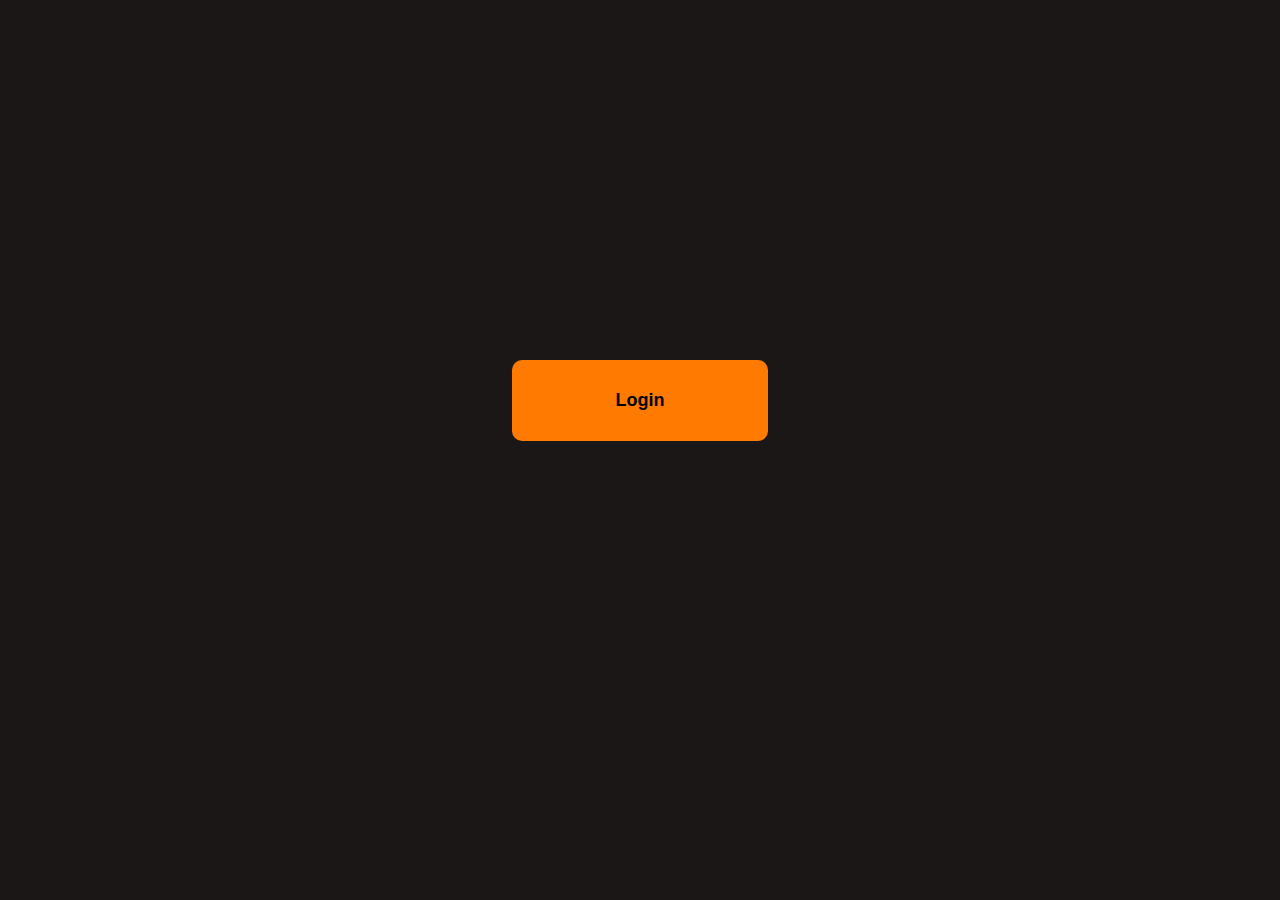
<file: index.html>
<!DOCTYPE html>
<html lang="en">
<head>
    <meta charset="UTF-8">
    <meta http-equiv="X-UA-Compatible" content="IE=edge">
    <meta name="viewport" content="width=device-width, initial-scale=1.0">
    <link rel="stylesheet" href="login.css">
    <link href="https://fonts.googleapis.com/css2?family=Lato:wght@300;400;700;900&display=swap" rel="stylesheet">
    <title>Login</title>
</head>
<body>
    <form action="home.html">
        <div>
        <input type="submit" value="Login">
    </div>
    </form>
</body>
</html>
</file>
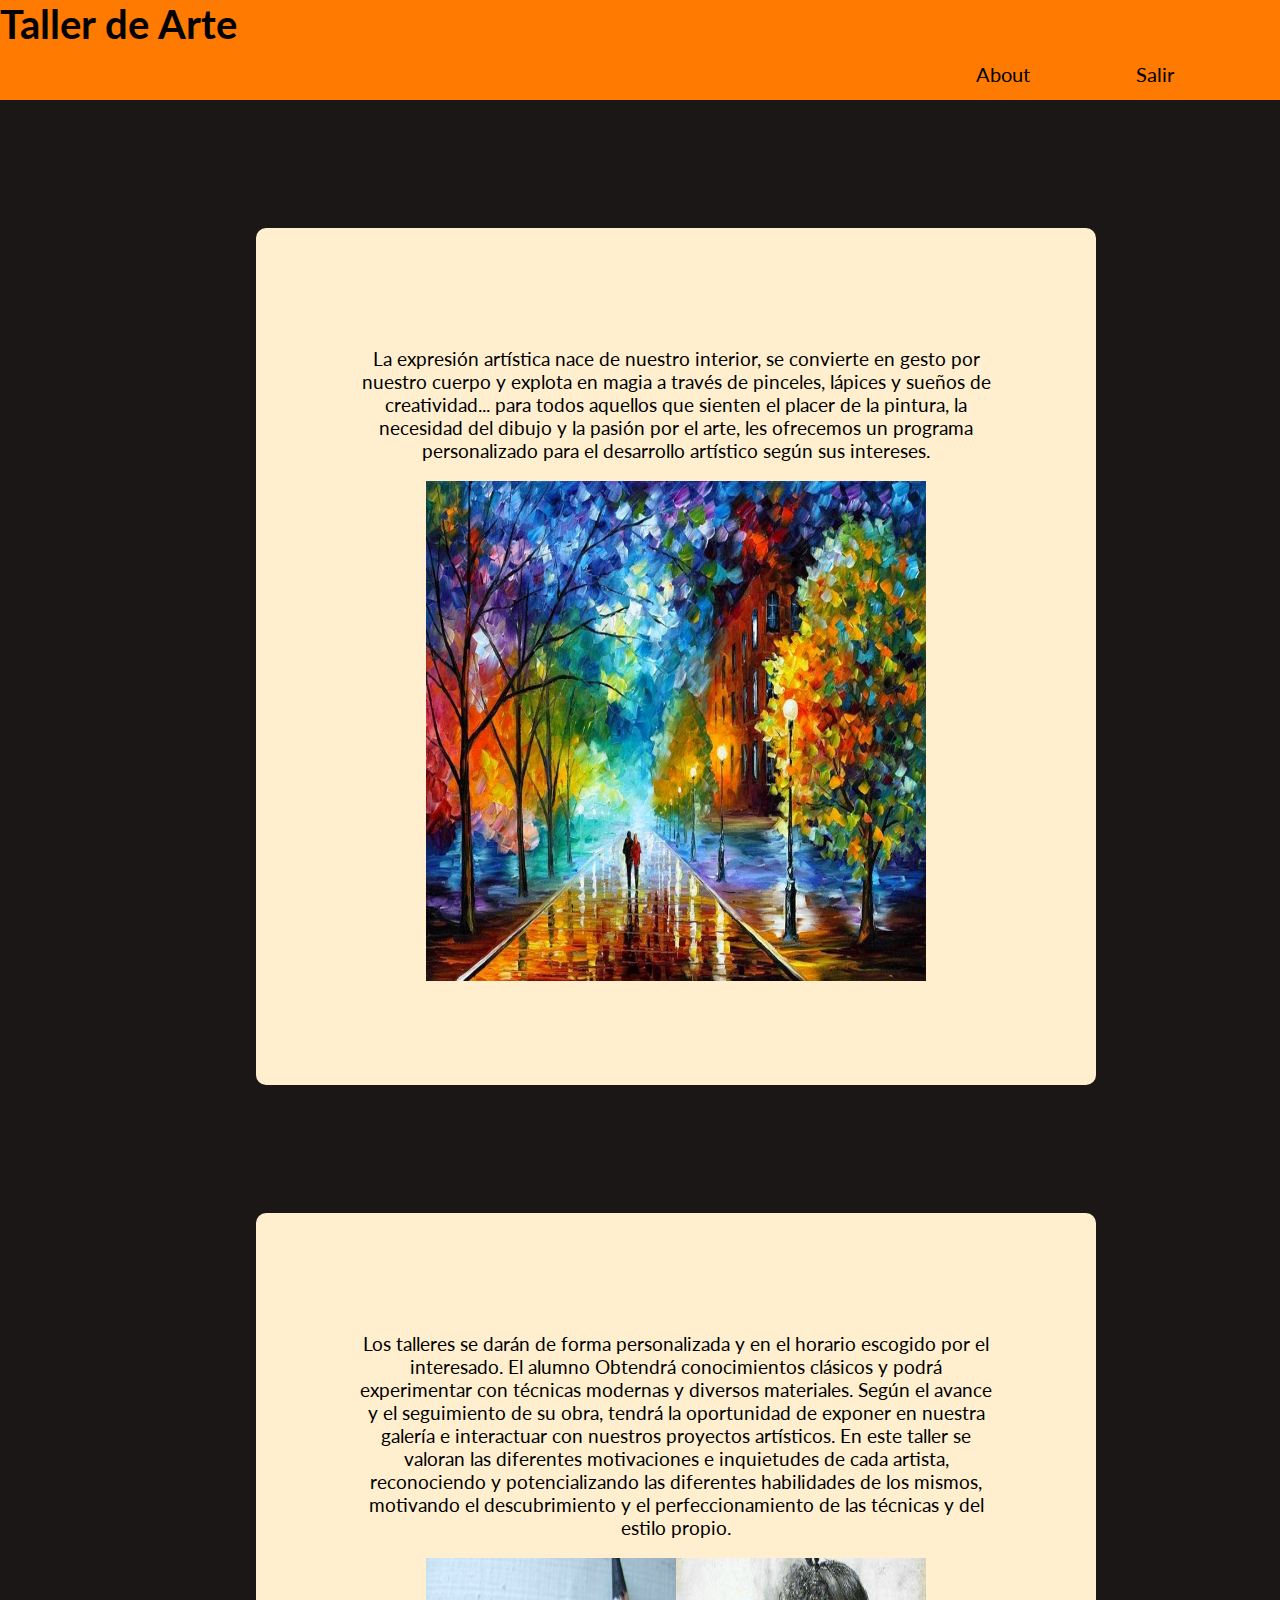
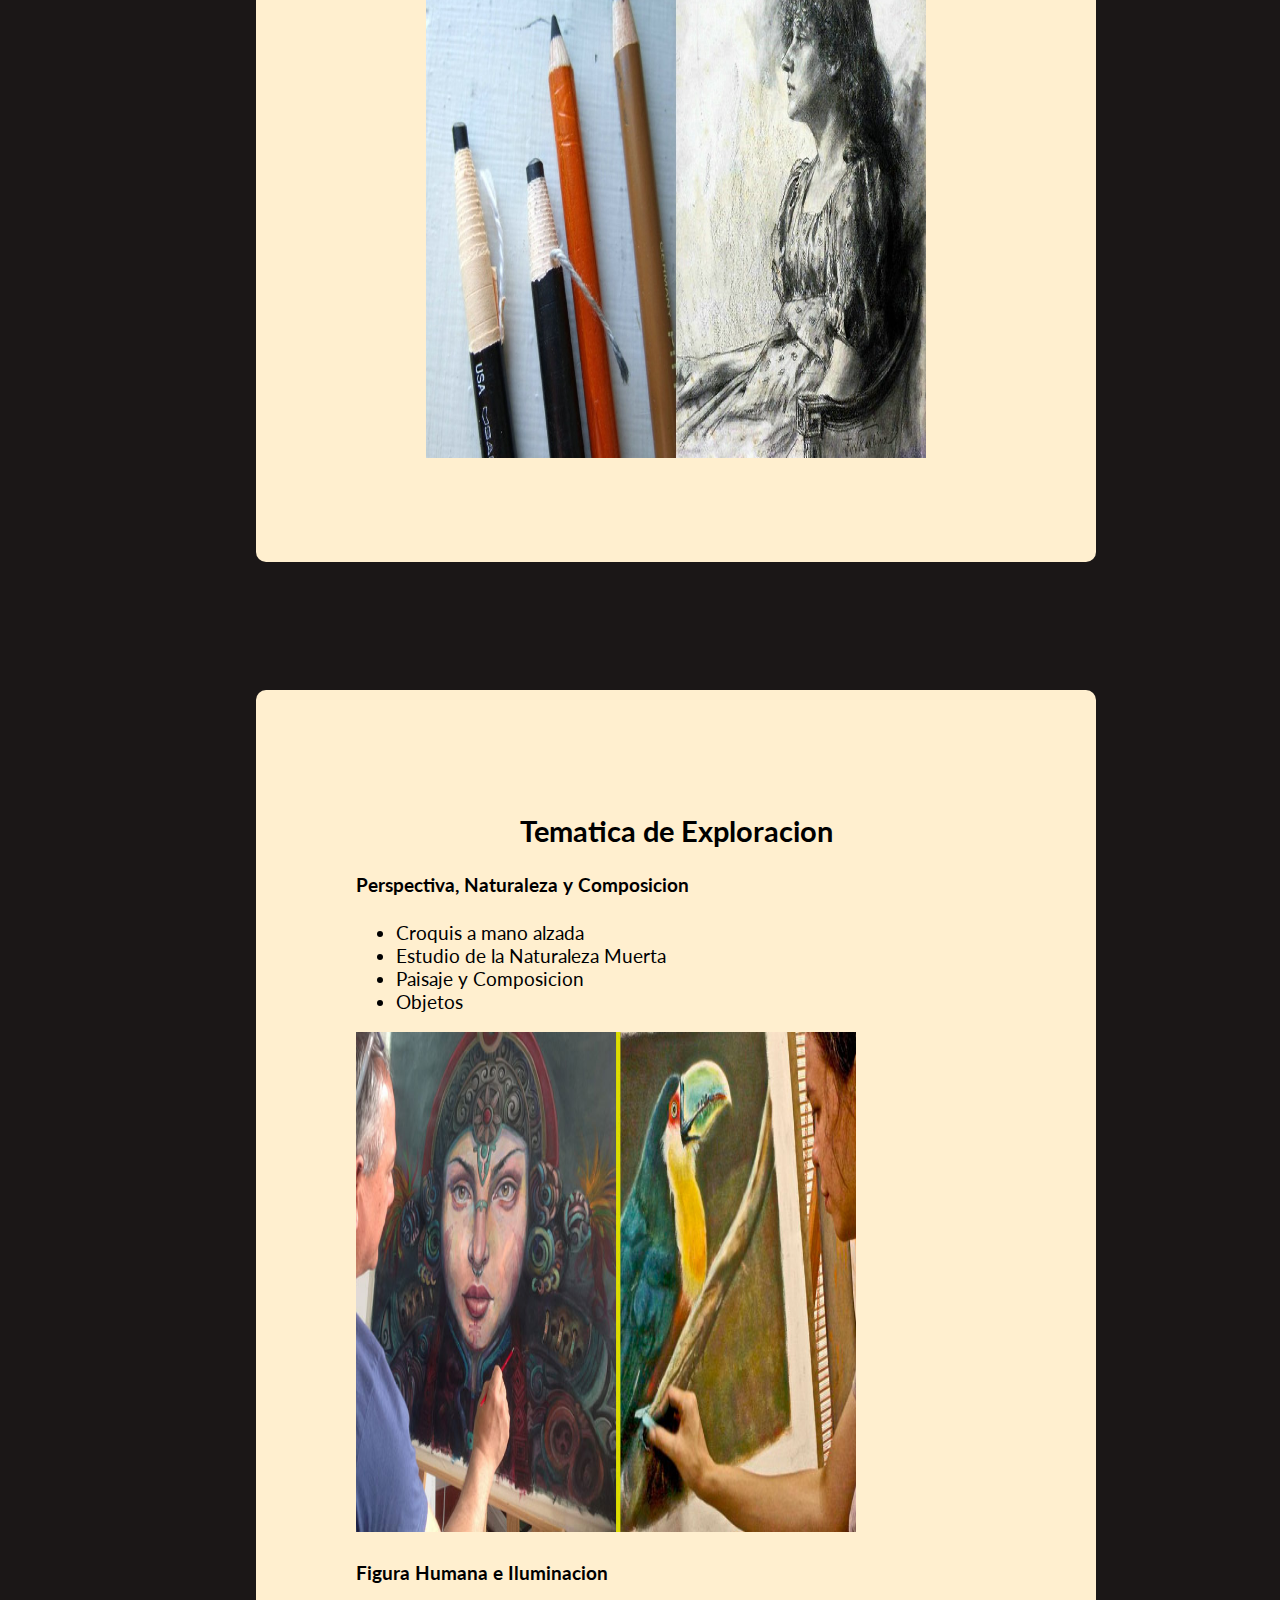
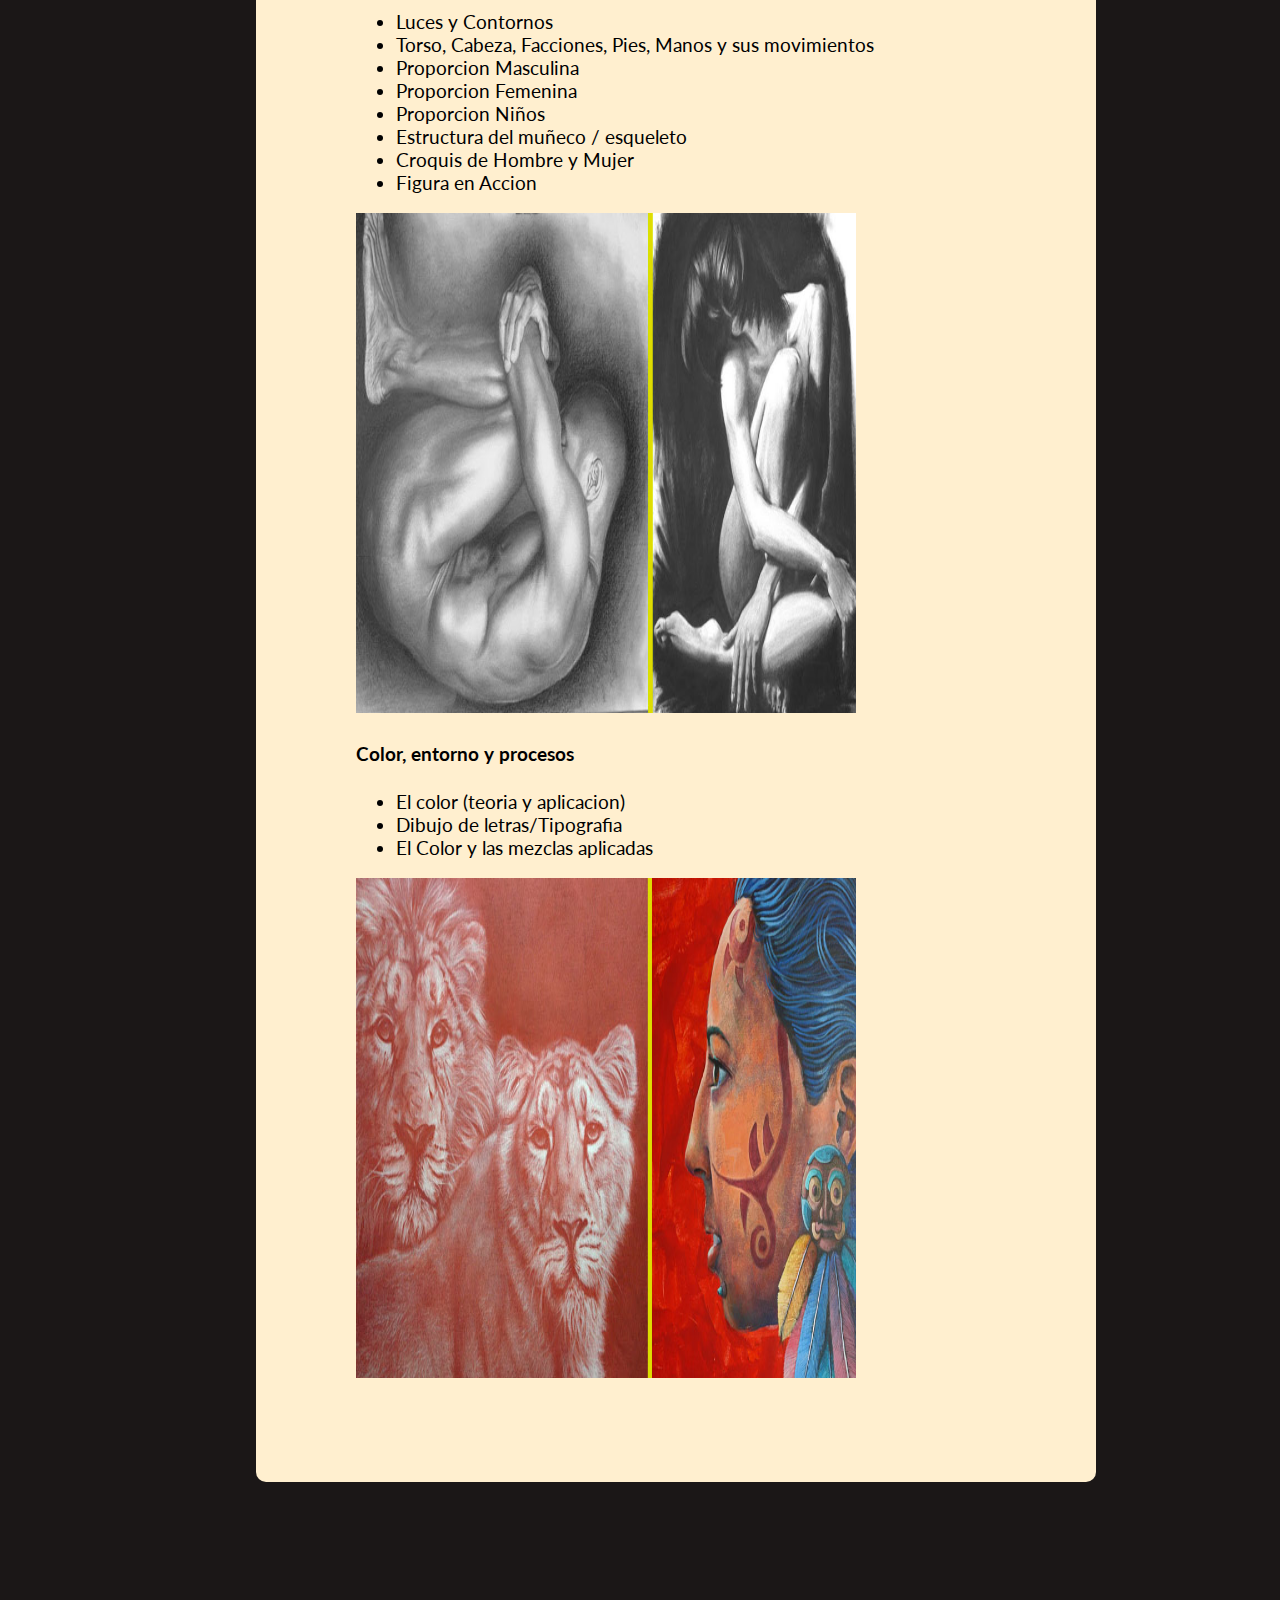
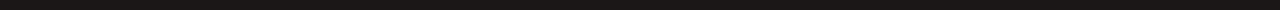
<file: home.html>
<!DOCTYPE html>
<html lang="en">
<head>
    <meta charset="UTF-8">
    <meta http-equiv="X-UA-Compatible" content="IE=edge">
    <meta name="viewport" content="width=device-width, initial-scale=1.0">
    <link rel="stylesheet" href="home.css">
    <link rel="preconnect" href="https://fonts.gstatic.com">
<link href="https://fonts.googleapis.com/css2?family=Lato:wght@300;400;700;900&display=swap" rel="stylesheet">
    <title>Taller de Arte</title>
</head>
<body>
    <head>
        <h1 class="home">Taller de Arte</h1>   
    </head>
        <div class="topnav">  
                   
            <a href="index.html" class="menu">Salir</a>
            <a href="about.html" class="menu">About</a>

        </div>
    <section class="s1">
        <div>
             <p>La expresión artística nace de nuestro interior, se convierte en gesto por nuestro cuerpo y explota en magia a través de pinceles, lápices y sueños de creatividad... para todos aquellos que sienten el placer de la pintura, la necesidad del dibujo y la pasión por el arte, les ofrecemos un programa personalizado para el desarrollo artístico según sus intereses.</p>
             <img src="arte1.jpg" alt="arte1" class="img1">
        </div>
    </section>
    <section class="s2">
        <div>
            <p>Los talleres se darán de forma personalizada y en el horario  escogido por el interesado. El alumno Obtendrá conocimientos clásicos y podrá  experimentar con técnicas modernas y diversos materiales. Según el avance y el seguimiento de su obra, tendrá la oportunidad de exponer en nuestra galería e interactuar con nuestros proyectos artísticos. En este taller se valoran las diferentes motivaciones e inquietudes de cada artista, reconociendo y potencializando las diferentes habilidades de los mismos, motivando el descubrimiento y el perfeccionamiento de las técnicas y del estilo propio.</p>
            <img src="arte2.jpg" alt="arte2" class="img1" >
        </div>
    </section>
    <section class="s3">
        <div>
            <h2>Tematica de Exploracion</h2>
            <h4>Perspectiva, Naturaleza y Composicion</h4>
            <ul>
                <li>Croquis a mano alzada</li>
                <li>Estudio de la Naturaleza Muerta</li>
                <li>Paisaje y Composicion</li>
                <li>Objetos</li>
            </ul>
            <img src="arte5.jpg" alt="arte5" class="img2">
            <br>
            <h4>Figura Humana e Iluminacion</h4>
            <ul>
                <li>Luces y Contornos</li>
                <li>Torso, Cabeza, Facciones, Pies, Manos y sus movimientos</li>
                <li>Proporcion Masculina</li>
                <li>Proporcion Femenina</li>
                <li>Proporcion Niños</li>
                <li>Estructura del muñeco / esqueleto</li>
                <li>Croquis de Hombre y Mujer</li>
                <li>Figura en Accion</li>
            </ul> 
            <img src="arte3.jpg" alt="arte3" class="img2">
            <br>
            <h4>Color, entorno y procesos</h4>
            <ul>
                <li>El color (teoria y aplicacion)</li>
                <li>Dibujo de letras/Tipografia</li>
                <li>El Color y las mezclas aplicadas</li>
            </ul> 
            <img src="arte4.jpg" alt="arte4" class="img2">
        </div>
    </section>
</body>
</html>
</file>
<file: login.css>
body{
    background-color: #1b1717;
    margin: auto;
    flex-wrap: wrap;
    text-align: center;
    font-family: 'Lato', sans-serif;
}

input[type=submit]{
    width: 20%;
    background-color: #ff7a00;
    color: black;
    padding: 30px 20px;
    margin: 360px 0;
    border: none;
    border-radius: 10px;
    cursor: pointer;
    font-size: 18px;
    font-weight: bold;
    text-align: center;
}
input[type=submit]:hover{
    background-color: #d44000;
}
</file>
<file: home.css>
body{
background-color: #1b1717;
margin: auto;
flex-wrap: wrap;
font-family: 'Lato', sans-serif;
}
.home{
    margin: auto;
    color: black;
    font-size: 40px;
    background-color: #ff7a00;
    justify-content:space-around;
}
.topnav{
    overflow: hidden;
    background-color: #ff7a00;
    justify-content:space-around;
}
.menu{
    float: right;
    color: black;
    padding: 14px 16px;
    text-decoration: none;
    font-size: 20px;
    border-radius: 14px;
    justify-content:space-around;
}
.menu:hover{
    background-color: #d44000;
}
.s1{
    background-color: #ffefcf;
    width: 50%;
    text-align: center;
    flex-wrap: wrap;
    margin: 10% 20%;
    padding: 100px 100px;
    border-radius: 10px;
}

.s2{
    background-color: #ffefcf;
    width: 50%;
    text-align: center;
    flex-wrap: wrap;
    margin: 10% 20%;
    padding: 100px 100px;
    border-radius: 10px;
}
.s3{
    background-color: #ffefcf;
    width: 50%;
    flex-wrap: wrap;
    margin: 10% 20%;
    padding: 100px 100px;
    border-radius: 10px;
}
.s3 h2{
    text-align: center;
}
section{
    font-size: 19px;
    justify-content:space-around;
    flex-wrap: wrap;
}

.img1{
    width: 700px; 
    height: 700px;
}
@media screen and (min-width: 700px) {
    
    .home{
        width: 100%;
    }
    .menu{
        width: 50%;
    }
    .img1{
        width: 300px;
        height: 300px;
    }
    .img2{
        width: 300px;
        height: 300px;
    }
}
@media screen and (min-width: 400px) {
    
    body{
        width: 100%;
    }
    .home{
        width: 100%;
    }
    .menu{
        width: 10%;
    }
    .img1{
        width: 400px;
        height: 400px;
    }
    .img2{
        width: 300px;
        height: 300px;
    }
}
@media screen and (min-width: 300px) {
    body{
        width: 100%;
    }
    .home{
        width: 200%;
    }
    .menu{
        width: 10%;
    }
    body{
        width: 100%;
    }
    .img1{
        width: 300px;
        height: 300px;
    }
    
    .img2{
        width: 300px;
        height: 300px;
    }
    section{
        width: 20%;
    }
}

@media screen and (min-width: 200px) {
    .home{
        width: 100%;
    }
    .menu{
        width: 10%;
    }
    body{
        width: 100%;
    }
    .img1{
        width: 200px;
        height: 200px;
    }
    
    .img2{
        width: 100px;
        height: 100px;
    }
    section{
        width: 20%;
    }
}
@media screen and (min-width: 1000px) {
    
    .home{
        width: 100%;
    }
    .menu{
        width: 10%;
    }
    body{
        width: 100%;
    }
    .img1{
        width: 500px;
        height: 500px;
    }
    
    .img2{
        width: 500px;
        height: 500px;
    }
    section{
        width: 20%;
    }
}
</file>
